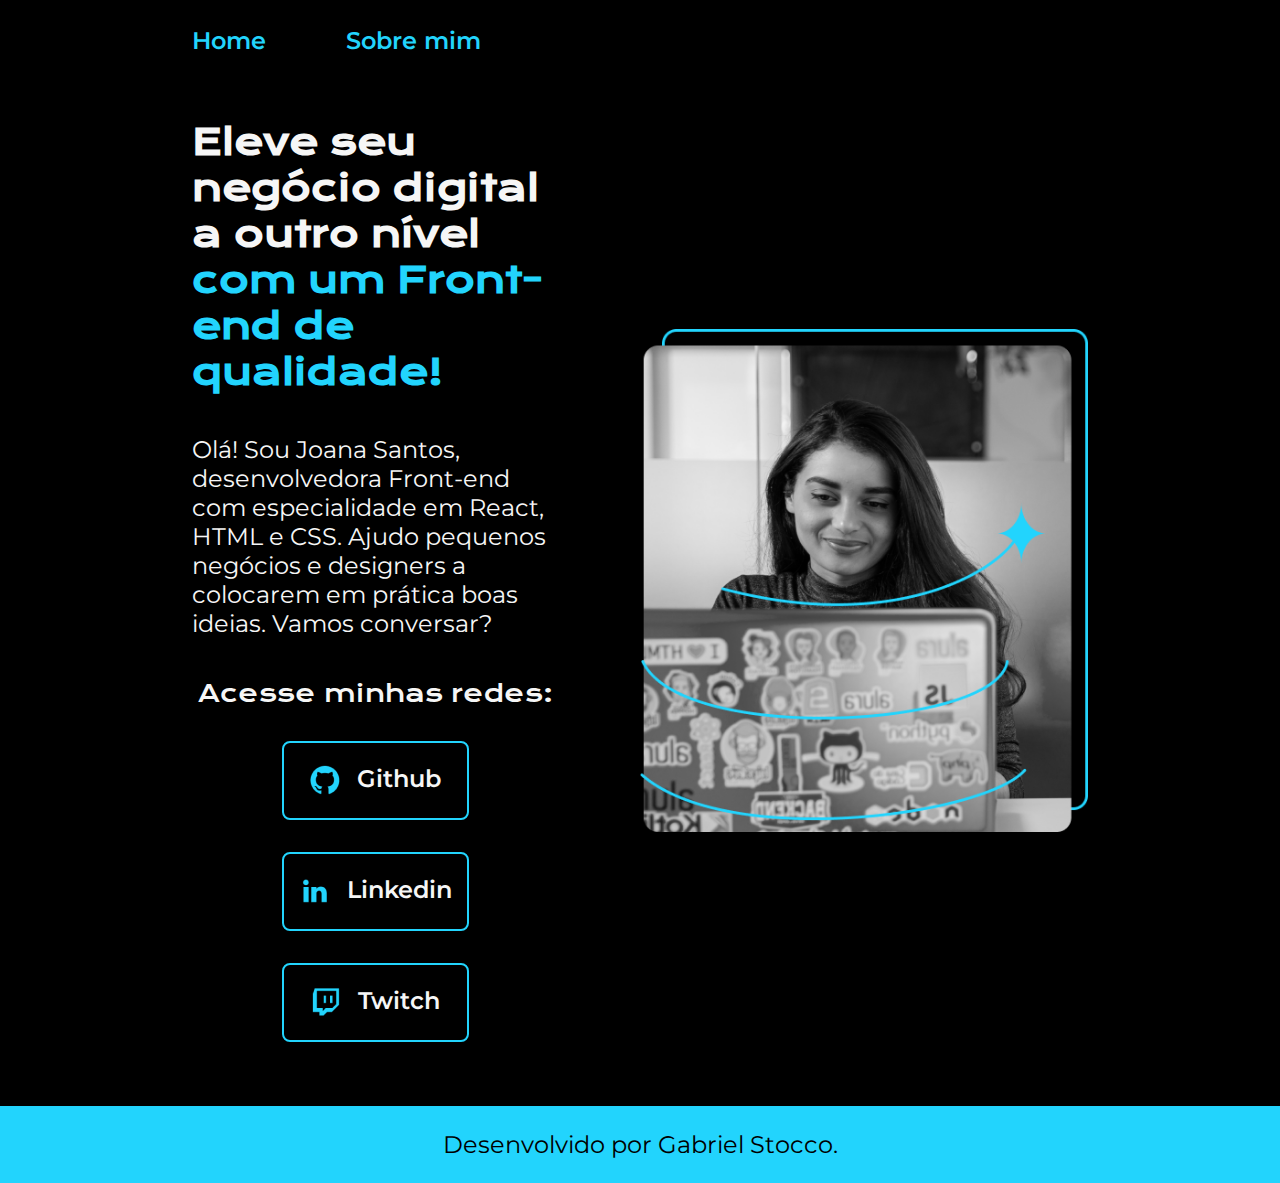
<file: index.html>
<!DOCTYPE html>
<html lang="pt-br">
<head>
    <meta charset="UTF-8">
    <meta name="viewport" content="width=device-width, initial-scale=1.0">
    <title>Portifolio</title>
    <link rel="stylesheet" href="./styles/style.css">
</head>
<body>
    <header class="cabecalho">
        <nav class="cabecalho__menu">
            <a class="cabecalho__menu__link" href="index.html">Home</a>
            <a class="cabecalho__menu__link" href="about.html">Sobre mim</a>
        </nav>
    </header>
    <main class="apresentacao">
        <section class="apresentacao__conteudo">
            <h1 class="apresentacao__conteudo__titulo">Eleve seu negócio digital a outro nível <strong>com um Front-end de qualidade!</strong></h1>
            <p class="apresentacao__conteudo__texto">Olá! Sou Joana Santos, desenvolvedora Front-end com especialidade em React, HTML e CSS. Ajudo pequenos negócios e designers a colocarem em prática boas ideias. Vamos conversar?</p>
            <div class="apresentacao__links">
                <h2 class="apresentacao__links__subtitulo">Acesse minhas redes:</h2>
                <a class="apresentacao__links__navegacao" href="https://github.com"><img src="assets/Logo Github.png">Github</a>
                <a class="apresentacao__links__navegacao" href="https://linkedin.com"><img src="assets/Logo linkedin.png">Linkedin</a>
                <a class="apresentacao__links__navegacao" href="https://twitch.com"><img src="assets/Logo Twitch.png">Twitch</a>
            </div>
        </section>
        <img class="apresentacao__imagem" src="assets/Imagem.png" alt="Foto da Joana programando">
    </main>
    <footer class="rodape"><p>Desenvolvido por Gabriel Stocco.</p></footer>
</body>
</html>
</file>
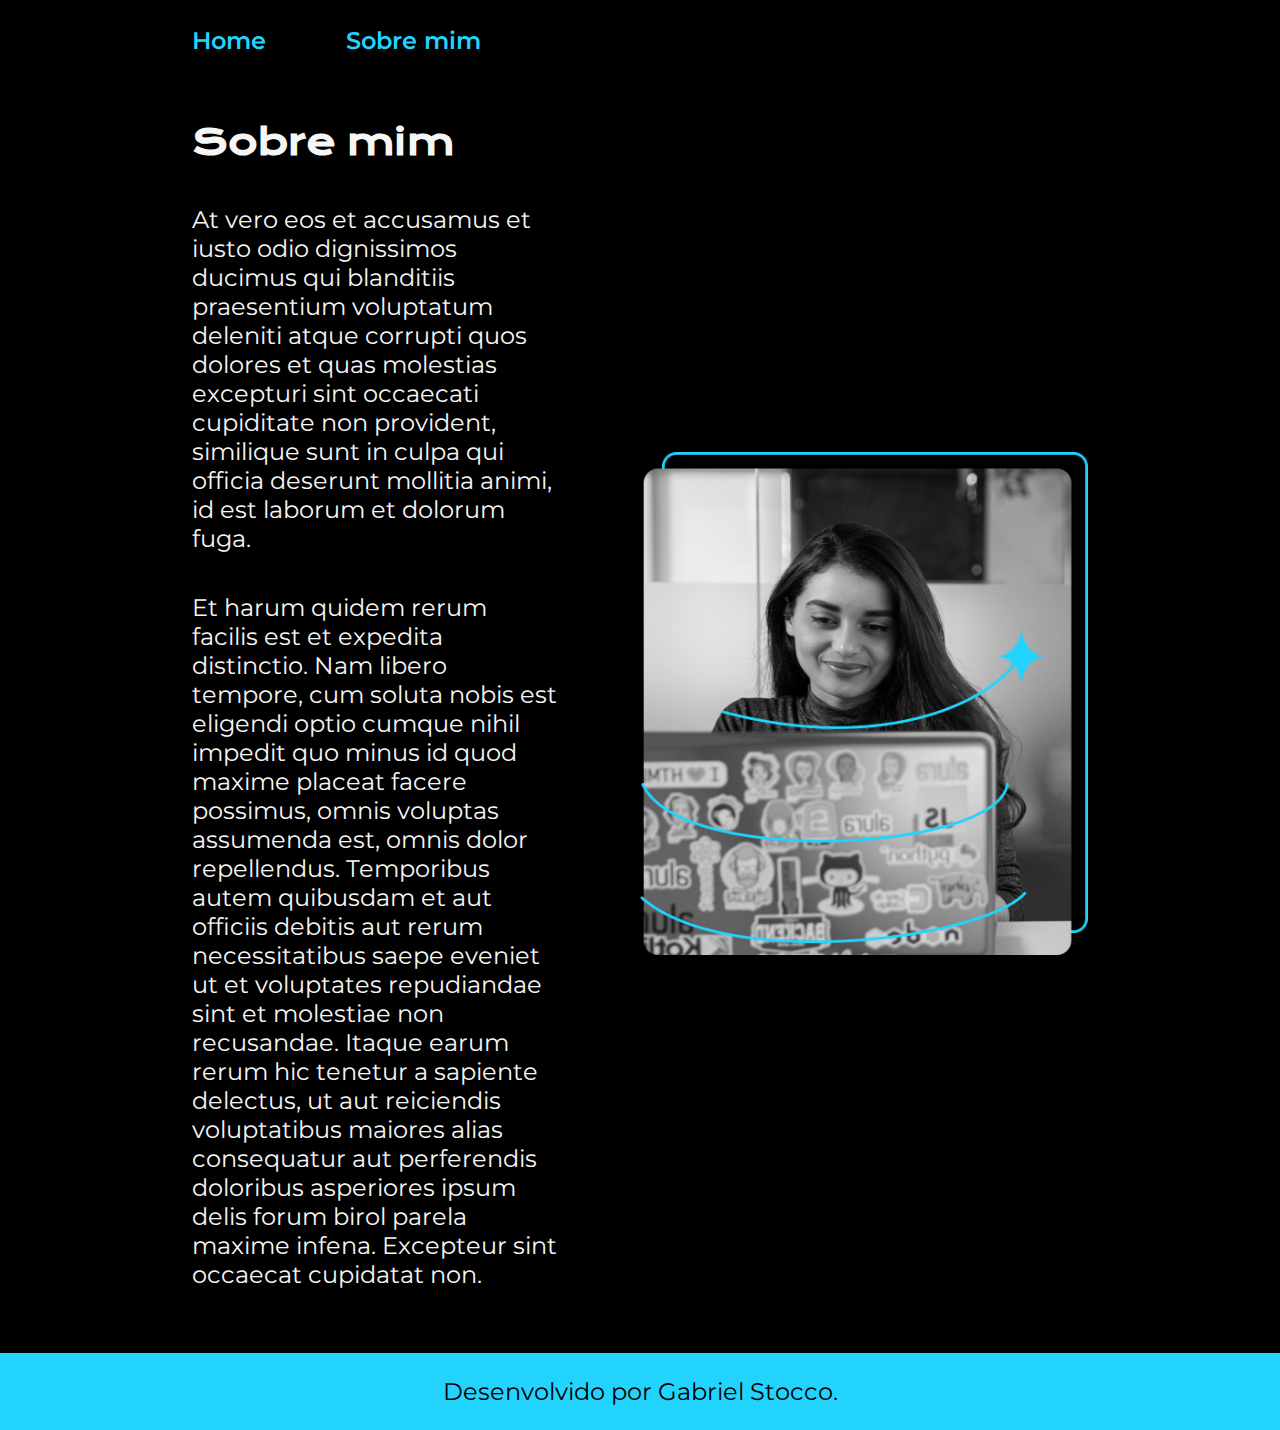
<file: about.html>
<!DOCTYPE html>
<html lang="pt-br">
<head>
    <meta charset="UTF-8">
    <meta name="viewport" content="width=device-width, initial-scale=1.0">
    <title>Sobre mim</title>
    <link rel="stylesheet" href="./styles/style.css">
</head>
<body>
    <header class="cabecalho">
        <nav class="cabecalho__menu">
            <a class="cabecalho__menu__link" href="index.html">Home</a>
            <a class="cabecalho__menu__link" href="about.html">Sobre mim</a>
        </nav>
    </header>
    
    <main class="apresentacao">
        <section class="apresentacao__conteudo">
            <h1 class="apresentacao__conteudo__titulo">Sobre mim</h1>
            <p class="apresentacao__conteudo__texto">At vero eos et accusamus et iusto odio dignissimos ducimus qui blanditiis praesentium voluptatum deleniti atque corrupti quos dolores et quas molestias excepturi sint occaecati cupiditate non provident, similique sunt in culpa qui officia deserunt mollitia animi, id est laborum et dolorum fuga.</p>
            <p class="apresentacao__conteudo__texto">Et harum quidem rerum facilis est et expedita distinctio. Nam libero tempore, cum soluta nobis est eligendi optio cumque nihil impedit quo minus id quod maxime placeat facere possimus, omnis voluptas assumenda est, omnis dolor repellendus. Temporibus autem quibusdam et aut officiis debitis aut rerum necessitatibus saepe eveniet ut et voluptates repudiandae sint et molestiae non recusandae. Itaque earum rerum hic tenetur a sapiente delectus, ut aut reiciendis voluptatibus maiores alias consequatur aut perferendis doloribus asperiores ipsum delis forum birol parela maxime infena. Excepteur sint occaecat cupidatat non.</p>
        </section>
        <img class="apresentacao__imagem" src="./assets/Imagem.png" alt="Foto da Joana programando">
    </main>
    
    <footer class="rodape"><p>Desenvolvido por Gabriel Stocco.</p></footer>
</body>
</html>
</file>
<file: styles/style.css>
@import url('https://fonts.googleapis.com/css2?family=Krona+One&family=Montserrat:wght@400;600&display=swap');

:root {
    --cor-primaria: #000000;
    --cor-secundario: #F6F6F6;
    --cor-terciaria: #22D4FD;
    --cor-hover: #272727;

    --fonte-principal: "Krona One", sans-serif;
    --fonte-secundaria: "Montserrat", sans-serif;
}

* {
    margin: 0;
    padding: 0;
}

body {
    box-sizing: border-box;
    background-color: var(--cor-primaria);
    color: var(--cor-secundario);
}

.cabecalho {
    padding: 2% 0% 0% 15%;
}

.cabecalho__menu {
    display: flex;
    gap: 80px;
}

.cabecalho__menu__link {
    font-family: var(--fonte-secundaria);
    font-size: 1.5rem;
    font-weight: 600;
    color: var(--cor-terciaria);
    text-decoration: none;
}

.apresentacao {
    padding: 5% 15%;
    display: flex;
    align-items: center;
    justify-content: space-between;
    gap: 82px;
}

.apresentacao__conteudo {
    width: 50%;
    display: flex;
    flex-direction: column;
    gap: 40px;
}

.apresentacao__conteudo__titulo {
    font-size: 2.25rem;
    font-family: var(--fonte-principal);
}

strong {
    color: var(--cor-terciaria);
}

.apresentacao__conteudo__texto {
    font-size: 1.5rem;
    font-family: var(--fonte-secundaria);
}

.apresentacao__links {
    display: flex;
    flex-direction: column;
    justify-content: space-between;
    align-items: center;
    gap: 32px;
}

.apresentacao__links__subtitulo {
    font-family: var(--fonte-principal);
    font-weight: 400;
    font-size: 1.5rem;
}

.apresentacao__links__navegacao {
    display: flex;
    justify-content: center;
    gap: 16px;
    border: 2px solid var(--cor-terciaria);
    width: 50%;
    text-align: center;
    border-radius: 8px;
    font-size: 1.5rem;
    font-weight: 600;
    padding: 21.5px 0;
    text-decoration: none;
    color: var(--cor-secundario);
    font-family: var(--fonte-secundaria);
}

.apresentacao__links__link:hover {
    background-color: var(--cor-hover);
}

.apresentacao__imagem {
    width: 50%;
}

.rodape {
    padding: 24px;
    color: var(--cor-primaria);
    background-color: var(--cor-terciaria);
    text-align: center;
    font-family: var(--fonte-secundaria);
    font-size: 1.5rem;
    font-weight: 400;
}

@media (max-width: 1200px) {
    .cabecalho {
        padding: 10%;
    }

    .cabecalho__menu {
        justify-content: center;
    }

    .apresentacao {
        flex-direction: column-reverse;
        padding: 5%;
    }

    .apresentacao__conteudo {
        width: auto;
    }
}
</file>
